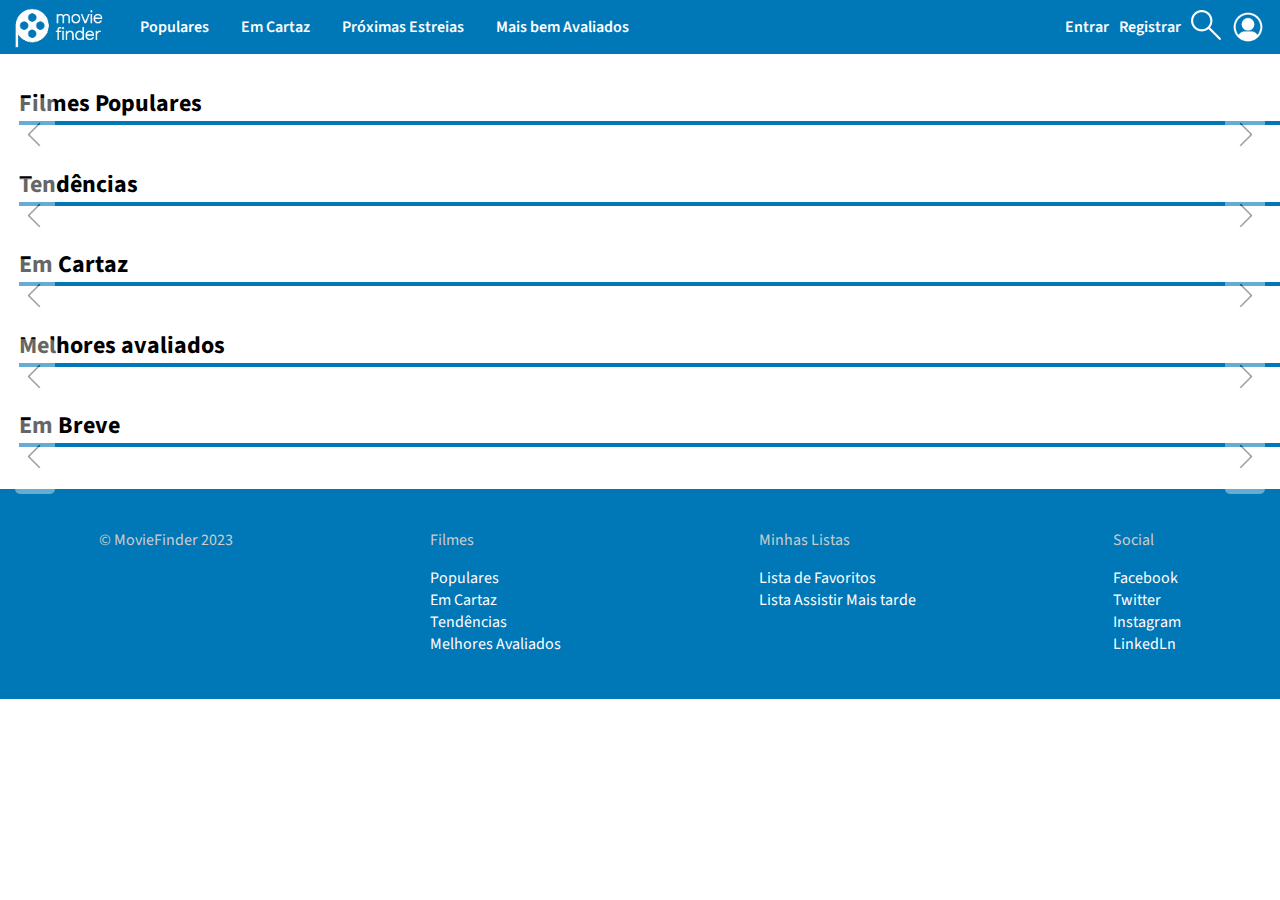
<file: index.html>
<!DOCTYPE html>
<html lang="en">
<head>
    <meta charset="UTF-8">
    <meta http-equiv="X-UA-Compatible" content="IE=edge">
    <meta name="viewport" content="width=device-width, initial-scale=1.0">
    <link rel="stylesheet" href="./css/style.css">
    <link rel="stylesheet" href="./css/global.css">

    <title>MovieFinder</title>
</head>
<body>
    <div id="container">
        <div class="menu">
            <ul class="menu-left">
                <img src="img/logo7-.png" alt="" class="logo">
                <li class="menu-itens">Populares</li>
                <li class="menu-itens">Em Cartaz</li>
                <li class="menu-itens">Próximas Estreias</li>
                <li class="menu-itens">Mais bem Avaliados</li>
            </ul>
            <ul class="menu-right">
                <input type="text" placeholder="Buscar..." class="search-box"></input>
                <div class="icons-menu-right">
                    <a class="login" href="TelaLoginCadastro.html">Entrar</a>
                    <a class="signup" href="TelaLoginCadastro.html">Registrar</a>
                    <button class="search-icon" ><img class="img-icon-search" src="icon/search.png" alt=""></button>
                    <img class="profile" src="icon/profile.png" alt="">
                </div>
                
            </ul>
        </div>

        <h1 class="title-carousel">Filmes Populares</h1>
        <div class="wrapper">
            <button class="buttonLeft"><img src="./icon/angleLeft.png" alt=""></button>
            <div class="carousel">
                <ul class="listMovie" id="listMoviePopular"></ul>
            </div>

            <button class="buttonRight"><img src="./icon/angleRight.png" alt=""></button>
        </div>

        <h1 class="title-carousel">Tendências</h1>
        <div class="wrapper">
            <button class="buttonLeft"><img src="./icon/angleLeft.png" alt=""></button>
            <div id="carousel-now" class="carousel">
                <ul id="listMovieTrending" class="listMovie"></ul>
            </div>

            <button class="buttonRight"><img src="./icon/angleRight.png" alt=""></button>
        </div>

        <h1 class="title-carousel">Em Cartaz</h1>
        <div class="wrapper">
            <button class="buttonLeft"><img src="./icon/angleLeft.png" alt=""></button>
            <div id="carousel-cartaz" class="carousel">
                <ul id="listMovieCartaz" class="listMovie"></ul>
            </div>

            <button class="buttonRight"><img src="./icon/angleRight.png" alt=""></button>
        </div>

        <h1 class="title-carousel">Melhores avaliados</h1>
        <div class="wrapper">
            <button class="buttonLeft"><img src="./icon/angleLeft.png" alt=""></button>
            <div id="carousel-top" class="carousel">
                <ul id="listMovieTop" class="listMovie"></ul>
            </div>

            <button class="buttonRight"><img src="./icon/angleRight.png" alt=""></button>
        </div>
        <h1 class="title-carousel">Em Breve</h1>
        <div class="wrapper">
            <button class="buttonLeft"><img src="./icon/angleLeft.png" alt=""></button>
            <div id="carousel-breve" class="carousel">
                <ul id="listMovieBreve" class="listMovie"></ul>
            </div>

            <button class="buttonRight"><img src="./icon/angleRight.png" alt=""></button>
        </div>
        <footer class="footer">
            <div class="footer-copy">
                <p>&copy; MovieFinder 2023</p>
            </div>
            <div class="footer-first">
                <p>Filmes</p>
                <ul>
                    <li><a href="">Populares</a></li>
                    <li><a href="">Em Cartaz</a></li>
                    <li><a href="">Tendências</a></li>
                    <li><a href="">Melhores Avaliados</a></li>
                </ul>
            </div>
        
            <div class="footer-second">
                <p>Minhas Listas</p>
                <ul>
                    <li><a href="">Lista de Favoritos</a></li>
                    <li><a href="">Lista Assistir Mais tarde</a></li>
                </ul>
            </div>
            <div class="footer-end">
                <p>Social</p>
                <ul>
                    <li><a href="">Facebook</a></li>
                    <li><a href="">Twitter</a></li>
                    <li><a href="">Instagram</a></li>
                    <li><a href="">LinkedLn</a></li>
                </ul>
            </div>
        </footer>
    </div>
    <script src="./js/script.js"></script>
    <!-- <script src="./js/TelaLoginCadastro.js"></script> -->

 
 
</body>
</html>
</file>
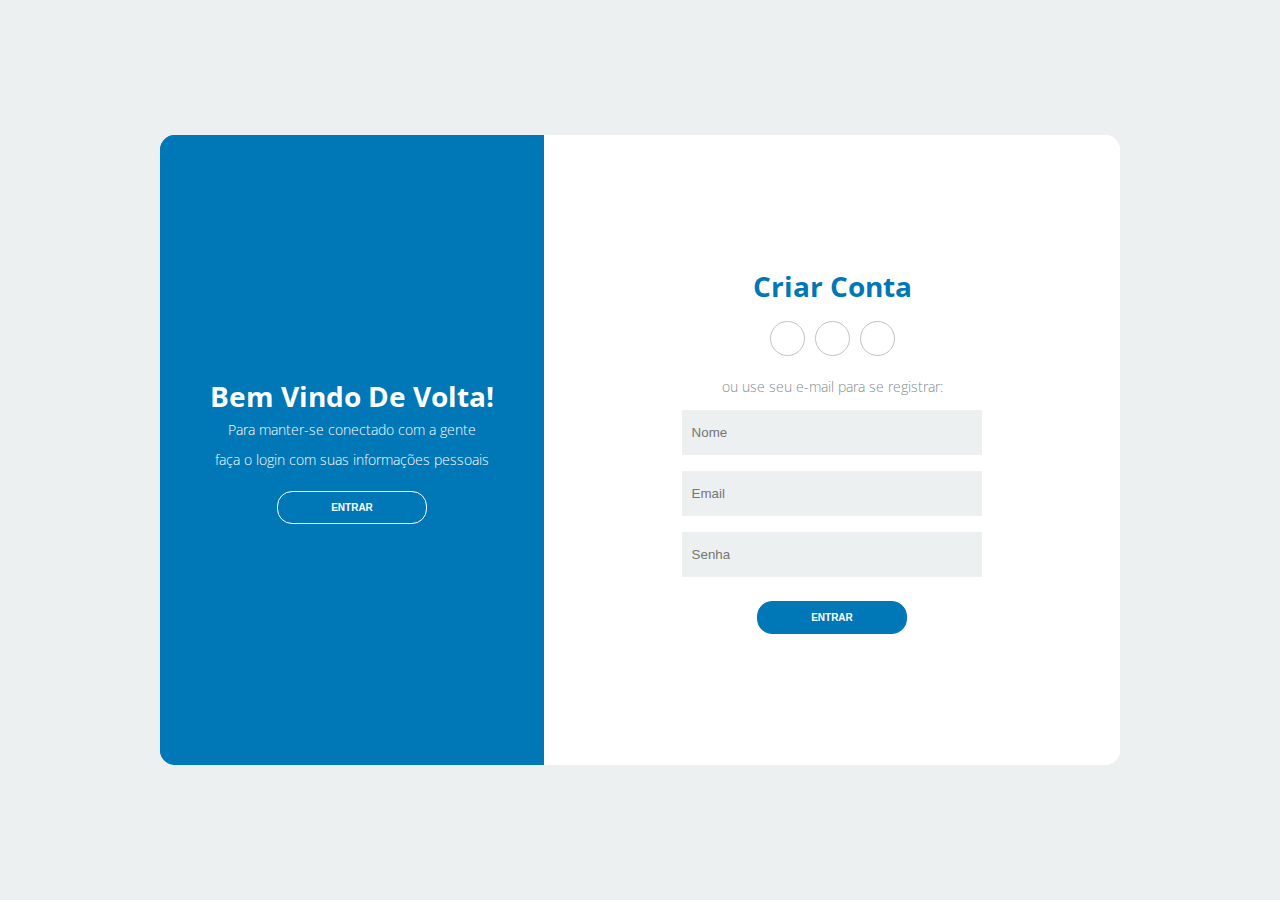
<file: TelaLoginCadastro.html>
<!DOCTYPE html>
<html lang="pt-br">
<head>
    <meta charset="UTF-8">
    <meta name="viewport" content="width=device-width, initial-scale=1.0">
    <meta http-equiv="X-UA-Compatible" content="ie=edge">
    <title>Login</title>
    <link rel="stylesheet" href="./css/TelaLoginCadastro.css">
    <link rel="stylesheet" href="https://use.fontawesome.com/releases/v5.8.2/css/all.css"
        integrity="sha384-oS3vJWv+0UjzBfQzYUhtDYW+Pj2yciDJxpsK1OYPAYjqT085Qq/1cq5FLXAZQ7Ay" crossorigin="anonymous">
    <link rel="stylesheet" href="./css/validacao.css">
</head>
<body>
    <div class="container">
        <div class="content first-content">
            <div class="first-column">
                <h2 class="title title-primary">Bem vindo de volta!</h2>
                <p class="description description-primary">Para manter-se conectado com a gente</p>
                <p class="description description-primary">faça o login com suas informações pessoais</p>
                <button id="signin" class="btn btn-primary">Entrar</button>
            </div>    
            <div class="second-column">
                <h2 class="title title-second">Criar conta</h2>
                <div class="social-media">
                    <ul class="list-social-media">
                        <a class="link-social-media" href="#">
                            <li class="item-social-media">
                                <i class="fab fa-facebook-f"></i>        
                            </li>
                        </a>
                        <a class="link-social-media" href="#">
                            <li class="item-social-media">
                                <i class="fab fa-google-plus-g"></i>
                            </li>
                        </a>
                        <a class="link-social-media" href="#">
                            <li class="item-social-media">
                                <i class="fab fa-linkedin-in"></i>
                            </li>
                        </a>
                    </ul>
                </div>
                <p class="description description-second">ou use seu e-mail para se registrar:</p>
                <form class="form">
                    <label class="label-input" for="">
                        <i class="far fa-user icon-modify"></i>
                        <input class="form-signup" type="text" placeholder="Nome" data-tipo="nome" required>
                        <span class="input-mensagem-erro">Este campo não está válido</span>
                    </label>

                    
                    <label class="label-input" for="">
                        <i class="far fa-envelope icon-modify"></i>
                        <input class="form-signup" type="email" data-tipo="email" placeholder="Email" required>
                        <span class="input-mensagem-erro">Este campo não está válido</span>
                    </label>

                    
                    <label class="label-input" for="">
                        <i class="fas fa-lock icon-modify"></i>
                        <input class="form-signup" type="password" data-tipo="password" placeholder="Senha" pattern="^(?=.*[a-z])(?=.*[A-Z])(?=.*[0-9])(?!.*[ !@#$%^&*_=+-]).{6,12}$" required>
                        <span class="input-mensagem-erro">Este campo não está válido</span>
                    </label>
                    
                    
                    <button class="btn btn-second">Entrar</button>        
                </form>
            </div>
        </div>
        <div class="content second-content">
            <div class="first-column">
                <h2 class="title title-primary">olá, amigo!</h2>
                <p class="description description-primary">Insira seus dados pessoais</p>
                <p class="description description-primary">e comece a jornada conosco</p>
                <button id="signup" class="btn btn-primary">Entrar</button>
            </div>
            <div class="second-column">
                <h2 class="title title-second">fazer login</h2>
                <div class="social-media">
                    <ul class="list-social-media">
                        <a class="link-social-media" href="#">
                            <li class="item-social-media">
                                <i class="fab fa-facebook-f"></i>
                            </li>
                        </a>
                        <a class="link-social-media" href="#">
                            <li class="item-social-media">
                                <i class="fab fa-google-plus-g"></i>
                            </li>
                        </a>
                        <a class="link-social-media" href="#">
                            <li class="item-social-media">
                                <i class="fab fa-linkedin-in"></i>
                            </li>
                        </a>
                    </ul>
                </div>
                <p class="description description-second">ou use sua conta do e-mail:</p>
                <form class="form ">
                
                    <label class="label-input" for="">
                        <i class="far fa-envelope icon-modify"></i>
                        <input class="form-login" type="email" data-tipo="email" placeholder="Email" required>
                        <span class="input-mensagem-erro">Este campo não está válido</span>
                    </label>
                
                    <label class="label-input" for="">
                        <i class="fas fa-lock icon-modify"></i>
                        <input class="form-login" data-tipo="password" type="password" placeholder="Password"  required>
                        <span class="input-mensagem-erro">Este campo não está válido</span>
                    </label>
                
                    <a class="password" href="#">Esqueceu sua senha?</a>
                    <button class="btn btn-second">Entrar</button>
                </form>
            </div>
        </div>
    </div>
    <script src="js/TelaLoginCadastro.js"></script>
    <script src="./js/validacao.js"></script>
</body>
</html>
</file>
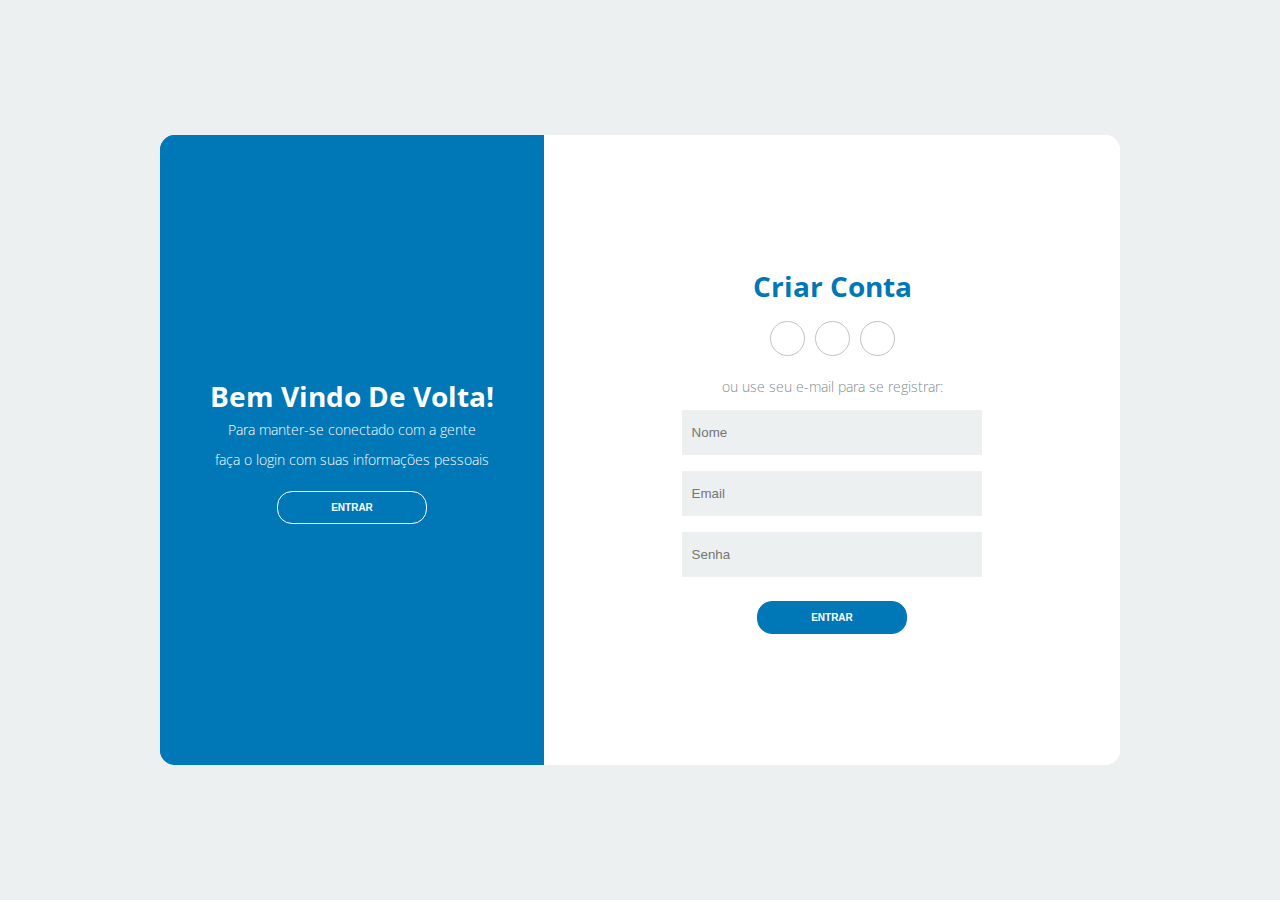
<file: views/TelaLoginCadastro.html>
<!DOCTYPE html>
<html lang="pt-br">
<head>
    <meta charset="UTF-8">
    <meta name="viewport" content="width=device-width, initial-scale=1.0">
    <meta http-equiv="X-UA-Compatible" content="ie=edge">
    <title>Login</title>
    <link rel="stylesheet" href="../css/TelaLoginCadastro.css">
    <link rel="stylesheet" href="https://use.fontawesome.com/releases/v5.8.2/css/all.css"
        integrity="sha384-oS3vJWv+0UjzBfQzYUhtDYW+Pj2yciDJxpsK1OYPAYjqT085Qq/1cq5FLXAZQ7Ay" crossorigin="anonymous">
    <link rel="stylesheet" href="../css/validacao.css">
</head>
<body>
    <div class="container">
        <div class="content first-content">
            <div class="first-column">
                <h2 class="title title-primary">Bem vindo de volta!</h2>
                <p class="description description-primary">Para manter-se conectado com a gente</p>
                <p class="description description-primary">faça o login com suas informações pessoais</p>
                <button id="signin" class="btn btn-primary">Entrar</button>
            </div>    
            <div class="second-column">
                <h2 class="title title-second">Criar conta</h2>
                <div class="social-media">
                    <ul class="list-social-media">
                        <a class="link-social-media" href="#">
                            <li class="item-social-media">
                                <i class="fab fa-facebook-f"></i>        
                            </li>
                        </a>
                        <a class="link-social-media" href="#">
                            <li class="item-social-media">
                                <i class="fab fa-google-plus-g"></i>
                            </li>
                        </a>
                        <a class="link-social-media" href="#">
                            <li class="item-social-media">
                                <i class="fab fa-linkedin-in"></i>
                            </li>
                        </a>
                    </ul>
                </div>
                <p class="description description-second">ou use seu e-mail para se registrar:</p>
                <form class="form" method="POST" action="/cadastro">
                    <label class="label-input" for="">
                        <i class="far fa-user icon-modify"></i>
                        <input class="form-signup" name="name" type="text" placeholder="Nome" data-tipo="nome" required>
                        <span class="input-mensagem-erro">Este campo não está válido</span>
                    </label>

                    
                    <label class="label-input" for="">
                        <i class="far fa-envelope icon-modify"></i>
                        <input class="form-signup" type="email" name="email" data-tipo="email" placeholder="Email" required>
                        <span class="input-mensagem-erro">Este campo não está válido</span>
                    </label>

                    
                    <label class="label-input" for="">
                        <i class="fas fa-lock icon-modify"></i>
                        <input class="form-signup" name="password" type="password" data-tipo="password" placeholder="Senha" pattern="^(?=.*[a-z])(?=.*[A-Z])(?=.*[0-9])[a-zA-Z0-9 !@#$%&*_-]{6,}$" required>
                        <span class="input-mensagem-erro">Este campo não está válido</span>
                    </label>
                    <div class="alert alert-danger-signup"></div>

                    
                    <button type="submit" name="submit" class="btn btn-second">Entrar</button>        
                </form>
            </div>
        </div>
        <div class="content second-content">
            <div class="first-column">
                <h2 class="title title-primary">olá, amigo!</h2>
                <p class="description description-primary">Insira seus dados pessoais</p>
                <p class="description description-primary">e comece a jornada conosco</p>
                <button id="signup" class="btn btn-primary">Entrar</button>
            </div>
            <div class="second-column">
                <h2 class="title title-second">fazer login</h2>
                <div class="social-media">
                    <ul class="list-social-media">
                        <a class="link-social-media" href="#">
                            <li class="item-social-media">
                                <i class="fab fa-facebook-f"></i>
                            </li>
                        </a>
                        <a class="link-social-media" href="#">
                            <li class="item-social-media">
                                <i class="fab fa-google-plus-g"></i>
                            </li>
                        </a>
                        <a class="link-social-media" href="#">
                            <li class="item-social-media">
                                <i class="fab fa-linkedin-in"></i>
                            </li>
                        </a>
                    </ul>
                </div>
                <p class="description description-second">ou use sua conta do e-mail:</p>
                <form class="form " method="POST" action="/login">
                
                    <label class="label-input" for="">
                        <i class="far fa-envelope icon-modify"></i>
                        <input class="form-login" type="email" name="email" data-tipo="email" placeholder="Email" required>
                        <span class="input-mensagem-erro">Este campo não está válido</span>
                    </label>
                
                    <label class="label-input" for="">
                        <i class="fas fa-lock icon-modify"></i>
                        <input class="form-login" data-tipo="password" name="password" type="password" placeholder="Password"  required>
                        <span class="input-mensagem-erro">Este campo não está válido</span>
                    </label>
                    <div class="alert alert-danger-login"></div>
                
                    <a class="password" href="/esqueceuSenha">Esqueceu sua senha?</a>
                    <button type="submit" name="submit" class="btn btn-second">Entrar</button>
                </form>
            </div>
        </div>
    </div>
    <script src="../js/TelaLoginCadastro.js"></script>
    <script src="../js/validacao.js"></script>
</body>
</html>
</file>
<file: css/style.css>
/* Carrossel com os filmes populares */
.wrapper{
    display: flex;
    align-items:  center;
    margin: 0rem 2rem 0 1rem;
}

.title-carousel{
    margin-bottom: 0.6rem;
    font-size: 1.5rem;
    margin-left: 1rem;
    margin: 2rem 0 0.6rem 1.2rem;
    border-bottom: 4px solid #0077b6;
}

.buttonLeft, .buttonRight{
    position: absolute;
    height: 74px;
    /* top: calc(50% - 20%); */
    line-height: 40px;
    width: 40px;
    transition:  .2s ease all;
    border: none;
    border-radius: 5px;
    opacity: 0.4;
    display: flex;
    align-items: center;
    justify-content: center;
    background-color: #fff;
    cursor: pointer;
}

.buttonLeft img, .buttonRight img{
    width: 35px;
    
}

.buttonLeft{
    left: 1.2%;
}

.buttonRight{
    right: 1.2%;
}

.buttonLeft:hover, .buttonRight:hover{
    opacity: 0.9;
    transform: scale(1.2);
}

.carousel{
    width: 100%;
    overflow: hidden;
    scroll-behavior: smooth;
    transition: all 0.5s ease-in-out
}
.listMovie{
    display: flex;
    flex-wrap: nowrap;
    gap: 0.9rem;
}

.containerMovie{
    display: flex;
    flex-direction: column;
    font-weight: 600;
    align-items: space-between;
    gap: 0.4rem;

}


.posterMovie{
    width: 150px;
    border-radius: 1rem;
    margin-bottom: 0.3rem;
    height: 220px;
}

.link-poster:hover{
    transform: scale(1.1);
}

.link-poster{
    transition: all 0.3s;
}

.link-title{
    color: #000;
    text-decoration: none;
    text-align: center;
    width: 150px;
    transition: all 0.3s;
}

.link-title:hover{
    color: #0077b6;
}
</file>
<file: css/global.css>
@import url('https://fonts.googleapis.com/css2?family=Source+Sans+Pro:wght@200;300;400;600;700;900&display=swap');*{
    margin: 0;
    padding: 0;
    list-style: none;
    font-family: 'Source Sans Pro', sans-serif;
}

/* Menu */

.menu{
    display: flex;
    justify-content: space-between;
    padding-left: 0.5rem;
    /* background-color: rgba(3, 37, 65, 1)	; */
    background-color: #0077b6;
    color: #fff;
    font-weight: 600;
}

.menu-left{
    display: flex;
    justify-content: center;
    align-items: center;
    gap: 2rem;
}

.menu-left a{
    text-decoration: none;
    color: #fff;
}

.menu-right{
    display: flex;
    justify-content: center;
    align-items: center;
    gap: 1rem;
    padding-right: 1rem;
}

.menu-right button{
    background-color: #0077b6;
    border: none;
}


.menu-right img{
    width: 2rem;
}

.logo{
    width: 100px;
}

.icons-menu-right{
    display: flex;
    justify-content: center;
    align-items: center;
    gap: 0.6rem;
}

.profile{
    /* display: none; */
}

.icons-menu-right a{
    color: #fff;
    text-decoration: none;
}

.icons-menu-right a:hover{
    opacity: 0.5;
}


/* Campo de Busca */
.search-box{
    width: 200px;
    height: 25px;
    background-color: #fff	;
    border-radius: 1rem;
    display: flex;
    justify-content: start;
    padding: 5px;
    align-items: center;
    border: #0077b6;
    display: none;
}

.search-box:focus{
    outline: none;
}


/* Footer */
.footer{
    height: 170px;
    background-color: #0077b6;
    display: flex;
    justify-content: space-around;
    /* align-items: center; */
    padding-top: 2.5rem;
    margin-top: 2rem;
}
.footer-copy{
    color: #ccc;
}
.footer-first{
    display: flex;
    flex-direction: column;
    color: #ccc;
    gap: 1rem;
}
.footer-first ul{
    display: flex;
    flex-direction: column;
    justify-content: center;
    
}

.footer-first ul li a{
    display: flex;
    text-decoration: none;
    color: #fff;
    transition: all 0.3s;
}

.footer-first ul li a:hover{
    text-decoration: underline;
}

.footer-second{
    color: #ccc;
    display: flex;
    flex-direction: column;
    gap: 1rem;
}


.footer-second ul li a{
    text-decoration: none;
    color: #fff;
    transition: all 0.3s;
}

.footer-second ul li a:hover{
    text-decoration: underline;
}

.footer-left{
    color: #fff;
}

.footer-end{
    color: #ccc;
    display: flex;
    flex-direction: column;
    gap: 1rem;
}

.footer-end ul li a{
    color: #fff;
    text-decoration: none;
    transition: all 0.3s;
}

.footer-end ul li a:hover{
    text-decoration: underline;
}

.remove{
    display: none;
}

.profile-submenu{
    background-color: #0077b6;
    position: absolute;
    top: 10%;
    right: 1%;
    z-index: 2;
    width: 150px;
    height: 150px;
    display: flex;
    flex-direction: column;
    gap: 2rem;
    padding: 1.5rem;
    color: #fff;
    border: 1px solid #056ba1;
    border-radius: 10px;
    box-shadow: 10px 10px 14px rgba(0,0,0,0.5);
    display: none;

}

.profile-submenu a:hover{
    opacity: 0.6;
}

.submenu-first p{
    font-size: 1.4rem;
}

.submenu-first a{
    text-decoration: none;
    color: #ccc;
    font-size: 1rem;
}



.submenu-first{
    /* border-bottom: 1px solid #ccc; */
}

.submenu-secundary{
    display: flex;
    flex-direction: column;
    gap: 0.6rem;
}

.submenu-secundary a{
    text-decoration: none;
    color: #fff;
    font-size: 1rem;
}
</file>
<file: css/TelaLoginCadastro.css>
@import url('https://fonts.googleapis.com/css?family=Open+Sans:300,400,700&display=swap');
* {
    margin: 0;
    padding: 0;
    box-sizing: border-box;
}
body {
    font-family: 'Open Sans', sans-serif;
}
.container {
    display: flex;
    justify-content: center;
    align-items: center;
    height: 100vh;
    background-color: #ecf0f1;
}
.content {
    background-color: #fff;
    border-radius: 15px;
    width: 960px;
    height: 70%;
    justify-content: space-between;
    align-items: center;
    position: relative;
}
.content::before {
    content: "";
    position: absolute;
    background-color: #0077b6;
    width: 40%;
    height: 100%;
    border-top-left-radius: 15px;
    border-bottom-left-radius: 15px;


    left: 0;
}
.title {
    font-size: 28px;
    font-weight: bold;
    text-transform: capitalize;
}
.title-primary {
    color: #fff;
}
.title-second {
    color: #0077b6;
}
.description {
    font-size: 14px;
    font-weight: 300;
    line-height: 30px;
}
.description-primary {
    color: #fff;
}
.description-second {
    color: #7f8c8d;
}
.btn {
    border-radius: 15px;
    text-transform: uppercase;
    color: #fff;
    font-size: 10px;
    padding: 10px 50px;
    cursor: pointer;
    font-weight: bold;
    width: 150px;
    align-self: center;
    border: none;
    margin-top: 1rem;
}
.btn-primary {
    background-color: transparent;
    border: 1px solid #fff;
    transition: background-color .5s;
}
.btn-primary:hover {
    background-color: #fff;
    color: #58af9b;
}
.btn-second {
    background-color: #0077b6;
    border: 1px solid #0077b6;
    transition: background-color .5s;
}
.btn-second:hover {
    background-color: #fff;
    border: 1px solid #0077b6;
    color: #0077b6;
}
.first-content {
    display: flex;
}
.first-content .second-column {
    z-index: 11;
}
.first-column {
    text-align: center;
    width: 40%;
    z-index: 10;
}
.second-column {
    width: 60%;
    display: flex;
    flex-direction: column;
    align-items: center;
}
.social-media {
    margin: 1rem 0;
}
.link-social-media:not(:first-child){
    margin-left: 10px;
}
.link-social-media .item-social-media {
    transition: background-color .5s;
}
.link-social-media:hover .item-social-media{
    background-color: #0077b6;
    color: #fff;
    border-color: #0077b6;
}
.list-social-media {
    display: flex;
    list-style-type: none;
}
.item-social-media {
    border: 1px solid #bdc3c7;
    border-radius: 50%;
    width: 35px;
    height: 35px;
    line-height: 35px;
    text-align: center;
    color: #95a5a6;
}
.form {
    display: flex;
    flex-direction: column;
    width: 55%;
}
.form input {
    height: 45px;
    width: 100%;
    border: none;
    background-color: #ecf0f1;
}

.form input:focus{
    outline: none;
}
input:-webkit-autofill 
{    
    -webkit-box-shadow: 0 0 0px 1000px #ecf0f1 inset !important;
    -webkit-text-fill-color: #000 !important;
}
.label-input {
    background-color: #ecf0f1;
    display: flex;
    align-items: center;
    margin: 8px;
}
.icon-modify {
    color: #7f8c8d;
    padding: 0 5px;
}

/* second content*/

.second-content {
    position: absolute;
    display: flex;
}
.second-content .first-column {
    order: 2;
    z-index: -1;
}
.second-content .second-column {
    order: 1;
    z-index: -1;
}
.password {
    color: #34495e;
    font-size: 14px;
    margin: 15px 0;
    text-align: center;
}
.password::first-letter {
    text-transform: capitalize;
}



.sign-in-js .first-content .first-column {
    z-index: -1;
}

.sign-in-js .second-content .second-column {
    z-index: 11;
}
.sign-in-js .second-content .first-column {
    z-index: 13;
}

.sign-in-js .content::before {
    left: 60%;
    border-top-left-radius: 0;
    border-bottom-left-radius: 0;
    border-top-right-radius: 15px;
    border-bottom-right-radius: 15px;
    animation: slidein 0.3s; 

    z-index: 12;
}

.sign-up-js .content::before {
    animation: slideout 0.3s; 

    z-index: 12;
}

.sign-up-js .second-content .first-column,
.sign-up-js .second-content .second-column {
    z-index: -1;
}

.sign-up-js .first-content .second-column {
    z-index: 11;
}

.sign-up-js .first-content .first-column {
    z-index: 13;    
}



.sign-in-js .first-content .second-column {

    z-index: -1;
    position: relative;
    animation: deslocamentoEsq 0.3s; 
}

.sign-up-js .second-content .second-column {
    position: relative;
    z-index: -1;
    animation: deslocamentoDir 0.3s; 
}

/* Validações */
.input-container--invalido {
    margin-bottom: 0.5rem;
}

.input-container--invalido .input {
    border: 1px solid var(--cor-aviso);
    border-radius: 7px;
}

.input-container--invalido .input-label {
    color: var(--cor-aviso);
}

.input-mensagem-erro {
    display: none;
}

.input-container--invalido .input-mensagem-erro {
    color: var(--cor-aviso);
    display: block;
    margin-top: 0.5rem;
    padding-left: 0.5rem;
}

.alert-danger-login, .alert-danger-signup{
    text-align: center;
    font-size: 12px;
    color: red;
}

@keyframes deslocamentoEsq {

    from {
        left: 0;
        opacity: 1;
        z-index: 12;
    }

    25% {
        left: -80px;
        opacity: .5;
    }

    50% {
        left: -100px;
        opacity: .2;
    }

    to {
        left: -110px;
        opacity: 0;
        z-index: -1;
    }
}


@keyframes deslocamentoDir {

    from {
        left: 0;
        z-index: 12;
    }

    25% {
        left: 80px;
    }

    50% {
        left: 100px;
    }

    to {
        left: 110px;
        z-index: -1;
    }
}


@keyframes slidein {

    from {
        left: 0;
        width: 40%;
    }

    25% {
        left: 5%;
        width: 50%;
    }

    50% {
        left: 25%;
        width: 60%;
    }

    75% {
        left: 45%;
        width: 50%;
    }

    to {
        left: 60%;
        width: 40%;
    }
}

@keyframes slideout {

    from {
        left: 60%;
        width: 40%;
    }

    25% {
        left: 45%;
        width: 50%;
    }

    50% {
        left: 25%;
        width: 60%;
    }

    75% {
        left: 5%;
        width: 50%;
    }

    to {
        left: 0;
        width: 40%;
    }
}

/*VERSÃO MOBILE*/
@media screen and (max-width: 1040px) {
    .content {
        width: 100%;
        height: 100%;
    }

    .content::before {
        width: 100%;
        height: 35%;
        top: 0;
        border-radius: 0;
    }
    .first-content, .second-content {
        flex-direction: column;
        justify-content: space-around;
    }

    .first-column, .second-column {
        width: 100%;
    }
    
    .sign-in-js .content::before {
        top: 65%;
        left: 0;
        border-radius: 0;

    }

    .form {
        width: 90%;
    }
    

    @keyframes deslocamentoEsq {

        from {
            top: 0;
            opacity: 1;
            z-index: 12;
        }
    
        25% {
            top: -80px;
            opacity: .5;
        }
    
        50% {
            top: -100px;
            opacity: .2;
        }
    
        to {
            top: -110px;
            opacity: 0;
            z-index: -1;
        }
    }
    
    
    @keyframes deslocamentoDir {
    
        from {
            top: 0;
            z-index: 12;
        }
    
        25% {
            top: 80px;
        }
    
        50% {
            top: 100px;
        }
    
        to {
            top: 110px;
            z-index: -1;
        }
    }
    
    
    
    @keyframes slidein {
    
        from {
            top: 0;
            height: 40%;
        }
    
        25% {
            top: 5%;
            height: 50%;
        }
    
        50% {
            top: 25%;
            height: 60%;
        }
    
        75% {
            top: 45%;
            height: 50%;
        }
    
        to {
            top: 60%;
            height: 40%;
        }
    }
    
    @keyframes slideout {
    
        from {
            top: 60%;
            height: 40%;
        }
    
        25% {
            top: 45%;
            height: 50%;
        }
    
        50% {
            top: 25%;
            height: 60%;
        }
    
        75% {
            top: 5%;
            height: 50%;
        }
    
        to {
            top: 0;
            height: 40%;
        }
    }
   
}

@media screen and (max-width: 740px) {
    .form {
        width: 50%;
    }
}

@media screen and (max-width: 425px) {
    .form {
        width: 100%;
    }
}
</file>
<file: css/validacao.css>
@import url('https://fonts.googleapis.com/css?family=Open+Sans:300,400,700&display=swap');

.input-mensagem-erro{
    font-size: 10px;
    font-weight: 250;
    line-height: 15px;
    font-family: 'Open Sans', sans-serif;
}
</file>
